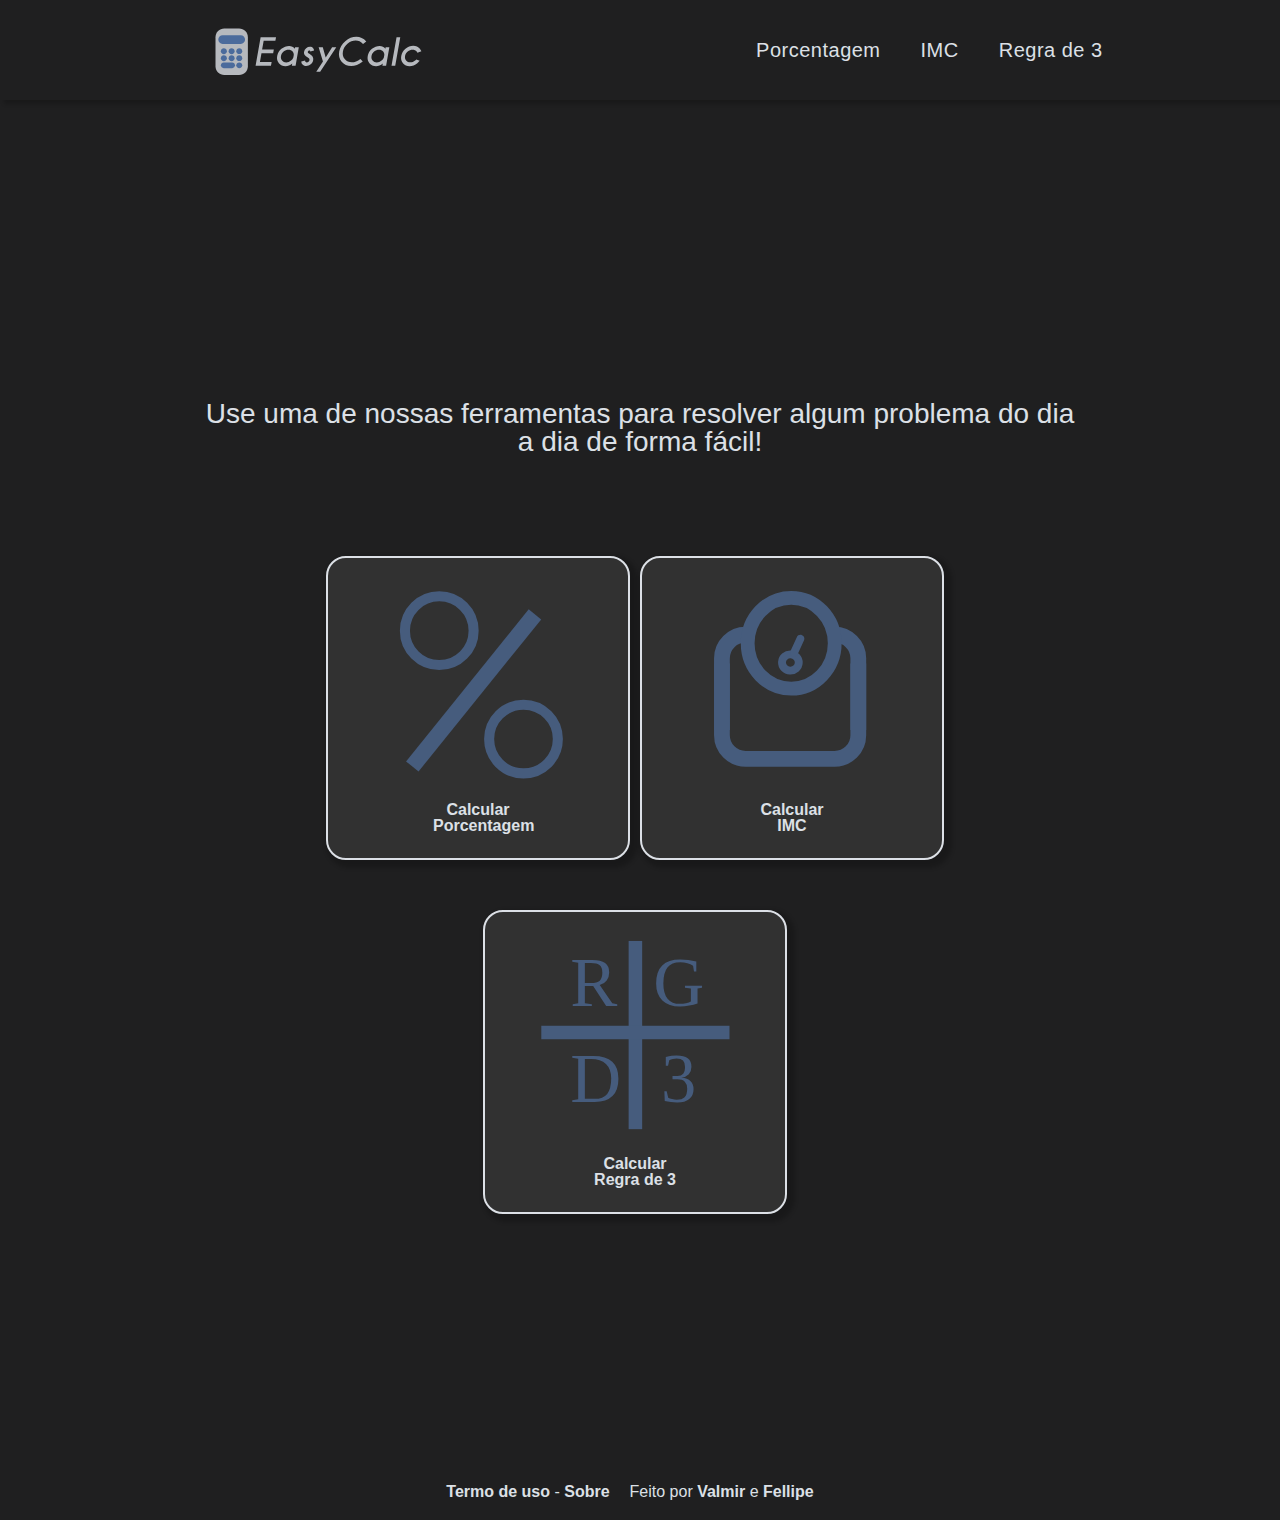
<file: index.html>
<!DOCTYPE html>
<html lang="pt-br">
<head>
    <meta charset="UTF-8">
    <meta http-equiv="X-UA-Compatible" content="IE=edge">
    <meta name="viewport" content="width=device-width, initial-scale=1.0">
    <link rel="stylesheet" href="css/reset.css">
    <link rel="stylesheet" href="css/style.css">
    <title>EasyCalc</title>
</head>
<body>

    <header>

        <img src="assets/Logo.svg" alt="EasyCalc logo" />
        <nav class="menu">


            <a class="menu-item" href="./pages/percentage.html">Porcentagem</a>
            <a class="menu-item" href="./pages/imc.html">IMC</a>
            <a class="menu-item" href="./pages/regra.html">Regra de 3</a>


        </nav>

    </header>

    <main>

        <h3>Use uma de nossas ferramentas para resolver algum problema do dia a dia de forma fácil!</h3>

        <section class="main-tools">

            <a href="./pages/percentage.html" class="main-tool">


                <img src="assets/porcentagem.svg" alt="Porcentagem">
                <p>Calcular Porcentagem</p>
    

            </a>

            <a href="./pages/imc.html" class="main-tool">

                <img src="assets/balanca.svg" alt="Porcentagem">
                <p>Calcular IMC</p>

            </a>

            <a href="./pages/regra.html" class="main-tool">

                <img src="assets/rgd3.svg">
                <p>Calcular Regra de 3</p>

            </a>

        </section>

    </main>

    <footer>

        <p class="termo-sobre">

            <a href="#">Termo de uso</a> - 
            <a href="#">Sobre</a>

        </p>

        <p class="creditos">Feito por <a href="#">Valmir</a> e <a href="#">Fellipe</a></p>

    </footer>
    
</body>
</html>
</file>
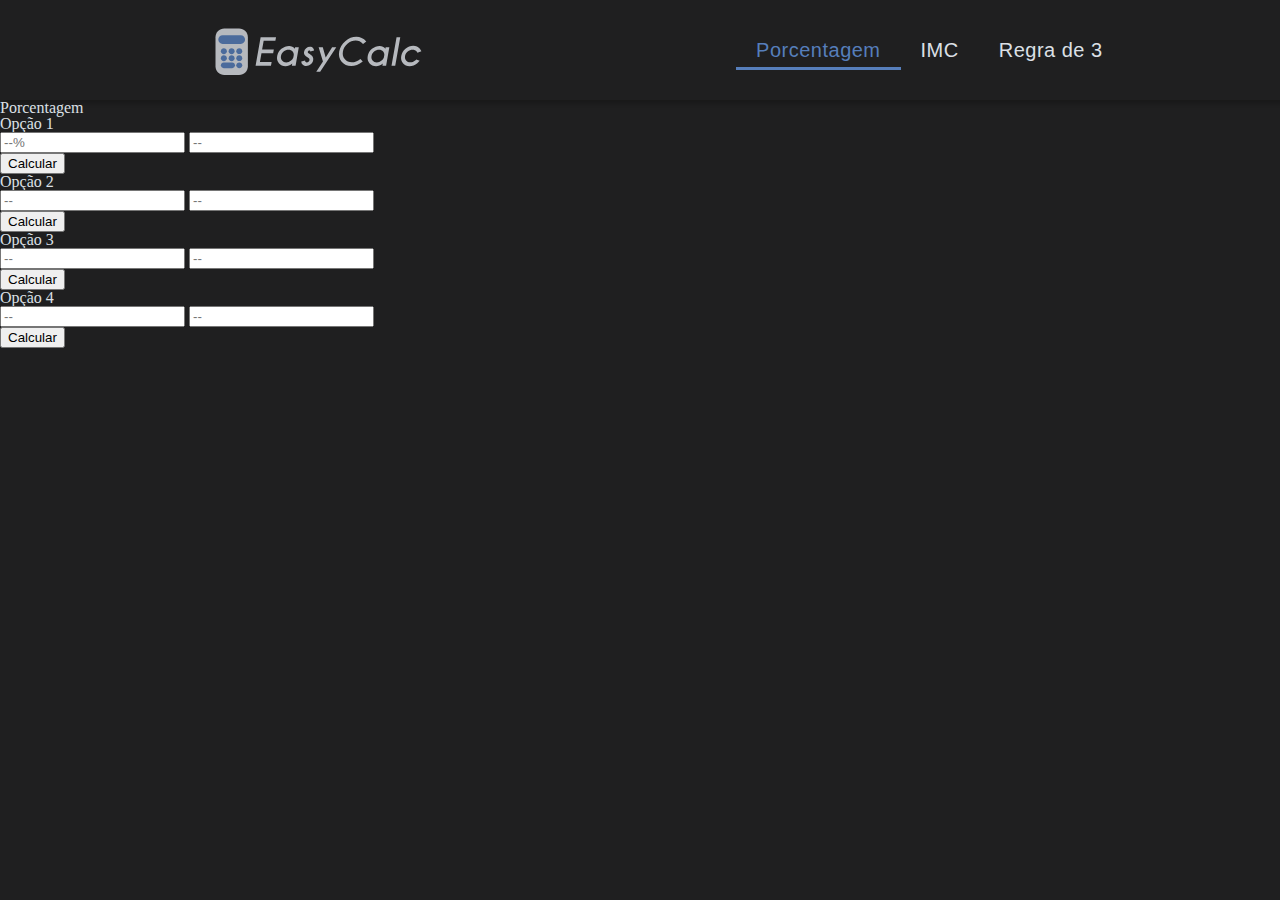
<file: pages/percentage.html>
<!DOCTYPE html>
<html lang="pt-br">
<head>
    <meta charset="UTF-8">
    <meta http-equiv="X-UA-Compatible" content="IE=edge">
    <meta name="viewport" content="width=device-width, initial-scale=1.0">
    <link rel="stylesheet" href="../css/reset.css">
    <link rel="stylesheet" href="../css/percentage.css">
    <title>Porcentagem</title>
</head>
<body>

    <header>

        <img src="../assets/Logo.svg" alt="EasyCalc logo" />
        <nav class="menu">


            <a class="menu-item activated" href="../index.html">Porcentagem</a>
            <a class="menu-item" href="./imc.html">IMC</a>
            <a class="menu-item" href="./regra.html">Regra de 3</a>


        </nav>

    </header>

    <h1>Porcentagem</h1>

    <div id="porcent_1_option">

        <h2>Opção 1</h2>

        <input type="text" class="porcent_1_option" placeholder="--%"> 
        <input type="text" class="number_1_option" placeholder="--">

        <p class="result_1_option"></p>

        <button type="button" class="button_1_option">Calcular</button>

    </div>

    <div id="porcent_2_option">

        <h2>Opção 2</h2>

        <input type="text" class="value_2_option" placeholder="--"> 
        <input type="text" class="number_2_option" placeholder="--">

        <p class="result_2_option"></p>

        <button type="button" class="button_2_option">Calcular</button>

    </div>

    <div id="porcent_3_option">

        <h2>Opção 3</h2>

        <input type="text" class="value_3_option" placeholder="--"> 
        <input type="text" class="number_3_option" placeholder="--">

        <p class="result_3_option"></p>

        <button type="button" class="button_3_option">Calcular</button>

    </div>

    <div id="porcent_4_option">

        <h2>Opção 4</h2>

        <input type="text" class="value_4_option" placeholder="--"> 
        <input type="text" class="number_4_option" placeholder="--">

        <p class="result_4_option"></p>

        <button type="button" class="button_4_option">Calcular</button>

    </div>

    <script src="../javascript/percent.js"></script>
    
</body>
</html>
</file>
<file: css/style.css>
:root {

    --background-color: #1F1F20;
    --color-primary: #2B4C7E;
    --color-secundary: #567EBB;
    --color-third: #465C7D;
    --color-four: #DCE0E6;

}

* {

    font-family: "Caviar Dreams", sans-serif;

}

body {

    background-color: var(--background-color);
    color: var(--color-four);

}

header {

    display: flex;
    align-items: center;
    justify-content: space-around;
    flex-wrap: wrap;
    box-shadow: 4px 4px 4px rgba(0, 0, 0, 0.2);

}

header img {

    height: 100px;
    opacity: 0.8;

    transition: transform 100ms, opacity 100ms ease-in-out;

}

header img:hover {

    opacity: 1;
    transform: scale(1.05);
    cursor: pointer;

}

header nav.menu {

    display: flex;
    flex-direction: column;
    margin-bottom: 20px;
    text-align: center;

}

header nav.menu a {

    position: relative;
    text-decoration: none;
    font-family: "Caviar Dreams", sans-serif;
    color: var(--color-four);
    font-size: 1.75rem; /*font-size: 1.25rem;*/
    letter-spacing: 0.5px;
    padding: 0 20px;
    margin-top: 20px;

}

header nav.menu a:after {

    content: "";
    position: absolute;
    background-color: #ff3c78;
    height: 3px;
    width: 0%;
    left: 0;
    bottom: -10px;

    transition: 500ms;

}

header nav.menu a:hover {

    color: white;

}

header nav.menu a:hover:after {

    width: 100%;

}



main h3 {

    margin-top: 100px;
    width: 100%;
    font-size: 1.75rem;
    text-align: center;
    margin-bottom: 100px;

}

main section.main-tools {

    display: flex;
    align-items: center;
    justify-content: center;
    flex-wrap: wrap;

}

main section.main-tools .main-tool {

    text-decoration: none;
    color: var(--color-four);

    width: 300px;
    height: 300px;

    display: flex;
    flex-direction: column;
    align-items: center;
    justify-content: center;
    
    background-color: #313131;
    border: 2px var(--color-four) solid;
    border-radius: 20px;

    margin-right: 10px;
    margin-bottom: 50px;

    box-shadow: 4px 4px 4px 4px rgba(0, 0, 0, 0.2);

    transition: all 0.5s;

}

main section.main-tools .main-tool:hover {

    background-color: var(--color-four);
    transform: scale(1.05);
    color:#1F1F20;

}

main section.main-tools .main-tool img {

    width: 200px;
    height: 200px;

    margin-bottom: 20px;

}

main section.main-tools .main-tool p {

    width: 90px;
    text-align: center;
    font-weight: bold;

}

footer {

    display: flex;
    align-items: center;
    justify-content: center;

    padding: 20px;

}

footer p {

    margin-right: 20px;
    font-family: "Caviar Dreams", sans-serif;

}

footer p a {

    text-decoration: none;
    color: var(--color-four);
    font-family: "Caviar Dreams", sans-serif;
    font-weight: bold;


}

footer p a:hover {

   color: #ff3c78; 

}

@media(min-width:768px) {

    main {

        padding: 200px;
    
    }

}

@media(min-width:500px) {
    
    header nav.menu {

        flex-direction: row;
    
    }

    header nav.menu a {

        position: relative;
        text-decoration: none;
        font-family: "Caviar Dreams", sans-serif;
        color: var(--color-four);
        font-size: 1.25rem;
        letter-spacing: 0.5px;
        padding: 0 20px;
    
    }

}
</file>
<file: css/percentage.css>
:root {

    --background-color: #1F1F20;
    --color-primary: #2B4C7E;
    --color-secundary: #567EBB;
    --color-third: #465C7D;
    --color-four: #DCE0E6;

}

* {

    font-family: "Caviar Dreams", sans-serif;

}

body {

    background-color: var(--background-color);
    color: var(--color-four);

}

header {

    display: flex;
    align-items: center;
    justify-content: space-around;
    flex-wrap: wrap;
    box-shadow: 4px 4px 4px rgba(0, 0, 0, 0.2);

}

header img {

    height: 100px;
    opacity: 0.8;

    transition: transform 100ms, opacity 100ms ease-in-out;

}

header img:hover {

    opacity: 1;
    transform: scale(1.05);
    cursor: pointer;

}

header nav.menu {

    display: flex;
    flex-direction: column;
    margin-bottom: 20px;
    text-align: center;

}

header nav.menu a {

    position: relative;
    text-decoration: none;
    font-family: "Caviar Dreams", sans-serif;
    color: var(--color-four);
    font-size: 1.75rem; /*font-size: 1.25rem;*/
    letter-spacing: 0.5px;
    padding: 0 20px;
    margin-top: 20px;

}

header nav.menu a:after {

    content: "";
    position: absolute;
    background-color: #ff3c78;
    height: 3px;
    width: 0%;
    left: 0;
    bottom: -10px;

    transition: 500ms;

}

header nav.menu a.activated:after {

    content: "";
    position: absolute;
    background-color: #567EBB;
    height: 3px;
    width: 100%;
    left: 0;
    bottom: -10px;

    transition: 500ms;

}

header nav.menu a:hover {

    color: white;

}

header nav.menu a:hover:after {

    width: 100%;

}

header nav.menu a.activated {

    color: #567EBB;

}

@media(min-width:500px) {
    
    header nav.menu {

        flex-direction: row;
    
    }

    header nav.menu a {

        position: relative;
        text-decoration: none;
        font-family: "Caviar Dreams", sans-serif;
        color: var(--color-four);
        font-size: 1.25rem;
        letter-spacing: 0.5px;
        padding: 0 20px;
    
    }

}
</file>
